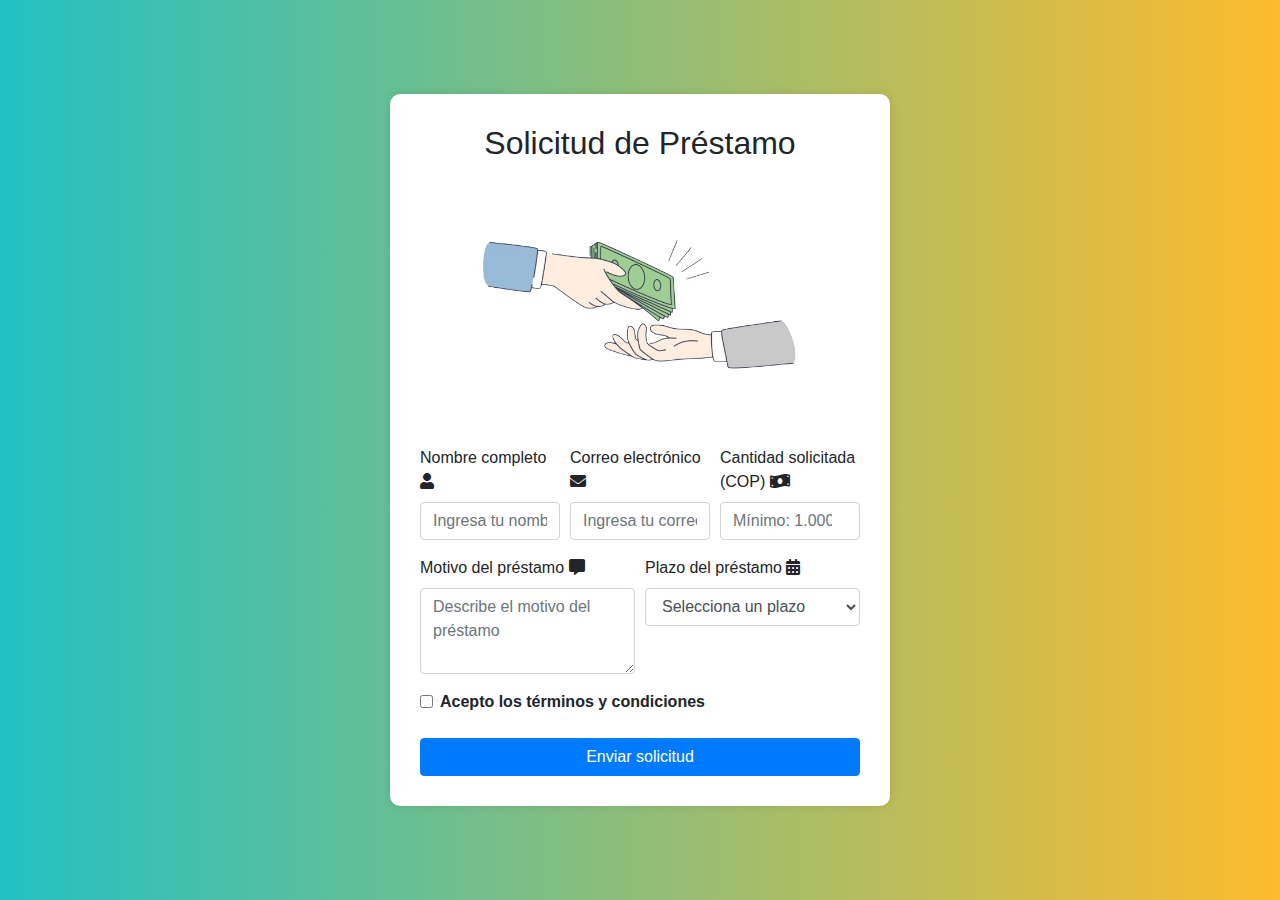
<file: index.html>
<!DOCTYPE html>
<html lang="es">

<head>
    <meta charset="UTF-8">
    <meta name="viewport" content="width=device-width, initial-scale=1.0">
    <title>Formulario de Préstamo</title>
    <link href="https://stackpath.bootstrapcdn.com/bootstrap/4.5.2/css/bootstrap.min.css" rel="stylesheet">
    <link rel="stylesheet" href="https://cdnjs.cloudflare.com/ajax/libs/font-awesome/5.15.3/css/all.min.css">
    <style>
        body {
            display: flex;
            align-items: center;
            justify-content: center;
            min-height: 100vh;
            margin: 0;
            background: linear-gradient(90deg,
                    rgba(34, 193, 195, 1) 0%,
                    rgba(253, 187, 45, 1) 100%);
            font-family: Arial, sans-serif;
        }

        .form-container {
            background: white;
            padding: 30px;
            border-radius: 10px;
            box-shadow: 0 0 10px rgba(0, 0, 0, 0.1);
            max-width: 500px;
            width: 100%;
        }

        .form-group label {
            font-weight: bold;
            margin-bottom: 0.5rem;
        }

        .form-group input[type="text"],
        .form-group input[type="email"],
        .form-group input[type="number"],
        .form-group textarea,
        .form-group select {
            border-radius: 5px;
            border: 1px solid #ced4da;
            padding: 0.5rem;
        }

        .form-group input[type="text"]:focus,
        .form-group input[type="email"]:focus,
        .form-group input[type="number"]:focus,
        .form-group textarea:focus,
        .form-group select:focus {
            border-color: #80bdff;
            outline: 0;
        }

        .btn-primary {
            background-color: #007bff;
            border-color: #007bff;
            transition: background-color 0.15s, border-color 0.15s;
        }

        .btn-primary:hover {
            background-color: #0056b3;
            border-color: #0056b3;
        }

        footer {
            position: fixed;
            bottom: 0;
            width: 100%;
            background-color: #343a40;
            color: white;
            text-align: center;
            padding: 10px 0;
        }
    </style>
</head>

<body>

    </header>
    <div class="container form-container">
        <h2 class="mb-4 text-center">Solicitud de Préstamo</h2>
        <div class="text-center mb-4">
            <img src="img.png" alt="Descripción de la imagen" class="img-fluid" style="max-width: 80%;">
        </div>
        <form class="needs-validation" novalidate>
            <div class="form-row">
                <div class="col-md-4 mb-3">
                    <label for="nombre">Nombre completo <i class="fas fa-user"></i></label>
                    <input type="text" class="form-control" id="nombre" placeholder="Ingresa tu nombre completo"
                        required>
                    <div class="invalid-feedback">Por favor ingresa tu nombre completo.</div>
                </div>
                <div class="col-md-4 mb-3">
                    <label for="email">Correo electrónico <i class="fas fa-envelope"></i></label>
                    <input type="email" class="form-control" id="email" placeholder="Ingresa tu correo electrónico"
                        required>
                    <div class="invalid-feedback">Por favor ingresa un correo electrónico válido.</div>
                </div>
                <div class="col-md-4 mb-3">
                    <label for="cantidad">Cantidad solicitada (COP) <i class="fas fa-money-bill-wave"></i></label>
                    <input type="number" class="form-control" id="cantidad"
                        placeholder="Mínimo: 1.000.000 Máximo: 100.000.000" min="1000000" max="100000000" required>
                    <div class="invalid-feedback">Por favor ingresa una cantidad entre 1.000.000 y 100.000.000 COP.
                    </div>
                </div>
            </div>
            <div class="form-row">
                <div class="col-md-6 mb-3">
                    <label for="motivo">Motivo del préstamo <i class="fas fa-comment-alt"></i></label>
                    <textarea class="form-control" id="motivo" rows="3" placeholder="Describe el motivo del préstamo"
                        required></textarea>
                    <div class="invalid-feedback">Por favor describe el motivo del préstamo.</div>
                </div>
                <div class="col-md-6 mb-3">
                    <label for="plazo">Plazo del préstamo <i class="fas fa-calendar-alt"></i></label>
                    <select class="form-control" id="plazo" required>
                        <option value="">Selecciona un plazo</option>
                        <option value="6 meses">6 meses</option>
                        <option value="12 meses">12 meses</option>
                        <option value="18 meses">18 meses</option>
                    </select>
                    <div class="invalid-feedback">Por favor selecciona un plazo.</div>
                </div>
            </div>
            <div class="form-group form-check">
                <input type="checkbox" class="form-check-input" id="terminos" required>
                <label class="form-check-label" for="terminos">Acepto los términos y condiciones</label>
                <div class="invalid-feedback">Debes aceptar los términos y condiciones.</div>
            </div>
            <button type="submit" class="btn btn-primary btn-block">Enviar solicitud</button>
        </form>
    </div>

    <script src="https://code.jquery.com/jquery-3.5.1.slim.min.js"></script>
    <script src="https://cdn.jsdelivr.net/npm/@popperjs/core@2.5.4/dist/umd/popper.min.js"></script>
    <script src="https://stackpath.bootstrapcdn.com/bootstrap/4.5.2/js/bootstrap.min.js"></script>
    <script>
        // Validación de formulario
        (function () {
            'use strict';
            window.addEventListener('load', function () {
                var forms = document.getElementsByClassName('needs-validation');
                Array.prototype.filter.call(forms, function (form) {
                    form.addEventListener('submit', function (event) {
                        if (form.checkValidity() === false) {
                            event.preventDefault();
                            event.stopPropagation();
                        } else {
                            
                        }
                        form.classList.add('was-validated');
                    }, false);
                });
            }, false);
        })();
    </script>
</body>

</html>
</file>
